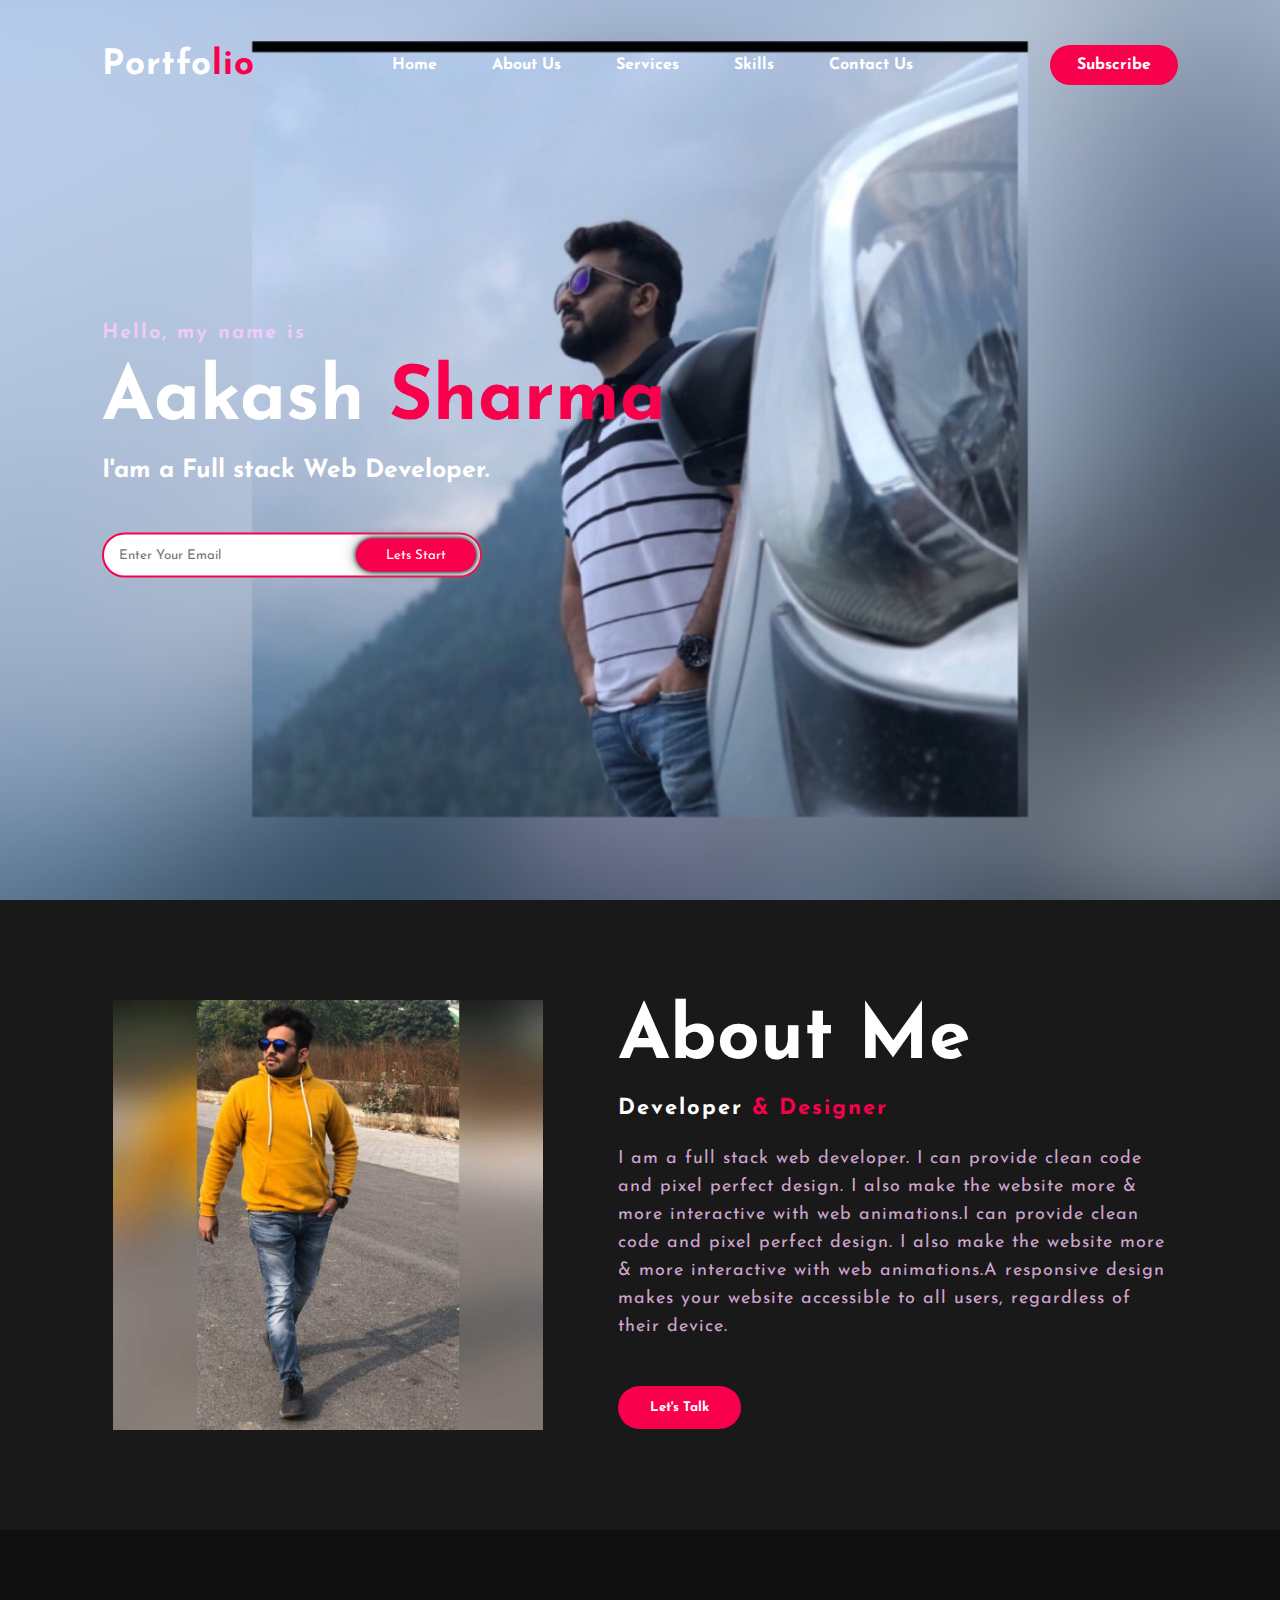
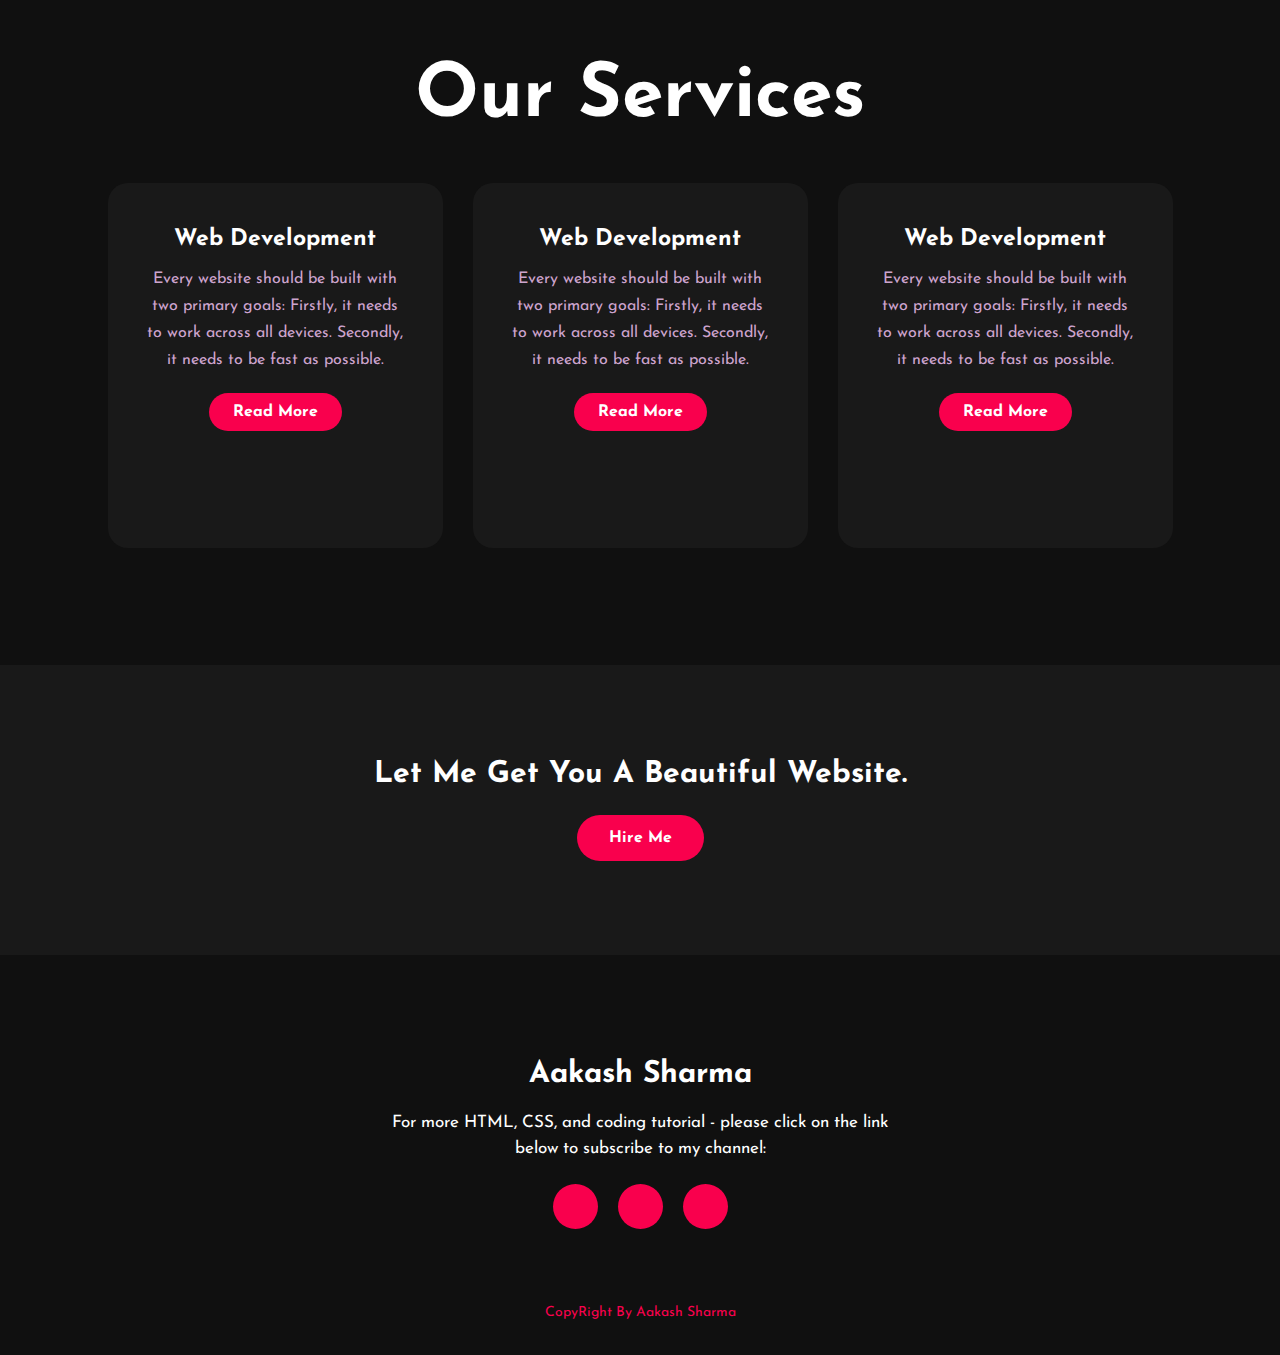
<file: portfolio website/index.html>
<!DOCTYPE html>
<html>
  <head>
    <title>Portfolio website</title>
    <link rel="stylesheet" type="text/css" href="style.css" />

    <link rel="preconnect" href="https://fonts.gstatic.com" />
    <link
      href="https://fonts.googleapis.com/css2?family=Josefin+Sans:ital,wght@0,100;0,200;0,300;0,400;0,500;0,600;0,700;1,100;1,200;1,300;1,400;1,500;1,600;1,700&display=swap"
      rel="stylesheet"
    />

    <link
      rel="stylesheet"
      href="https://cdnjs.cloudflare.com/ajax/libs/font-awesome/5.15.3/css/all.min.css"
      integrity="sha512-iBBXm8fW90+nuLcSKlbmrPcLa0OT92xO1BIsZ+ywDWZCvqsWgccV3gFoRBv0z+8dLJgyAHIhR35VZc2oM/gI1w=="
      crossorigin="anonymous"
      referrerpolicy="no-referrer"
    />
  </head>
  <body>
    <!----hero Section start---->

    <div class="hero">
      <nav>
        <h2 class="logo">Portfo<span>lio</span></h2>
        <ul>
          <li><a href="#">Home</a></li>
          <li><a href="#">About Us</a></li>
          <li><a href="#">Services</a></li>
          <li><a href="#">Skills</a></li>
          <li><a href="#">Contact Us</a></li>
        </ul>
        <a href="#" class="btn">Subscribe</a>
      </nav>

      <div class="content">
        <h4>Hello, my name is</h4>
        <h1>Aakash <span>Sharma</span></h1>
        <h3>I'am a Full stack Web Developer.</h3>
        <div class="newslatter">
          <form>
            <input
              type="email"
              name="email"
              id="mail"
              placeholder="Enter Your Email"
            />
            <input type="submit" name="submit" value="Lets Start" />
          </form>
        </div>
      </div>
    </div>

    <!----About section start---->
    <section class="about">
      <div class="main">
        <img src="img/FB_IMG_1672225589878.jpg" />
        <div class="about-text">
          <h2>About Me</h2>
          <h5>Developer <span>& Designer</span></h5>
          <p>
            I am a full stack web developer. I can provide clean code and pixel
            perfect design. I also make the website more & more interactive with
            web animations.I can provide clean code and pixel perfect design. I
            also make the website more & more interactive with web animations.A
            responsive design makes your website accessible to all users,
            regardless of their device.
          </p>
          <button type="button">Let's Talk</button>
        </div>
      </div>
    </section>

    <!-----service section start----------->
    <div class="service">
      <div class="title">
        <h2>Our Services</h2>
      </div>

      <div class="box">
        <div class="card">
          <i class="fas fa-bars"></i>
          <h5>Web Development</h5>
          <div class="pra">
            <p>
              Every website should be built with two primary goals: Firstly, it
              needs to work across all devices. Secondly, it needs to be fast as
              possible.
            </p>

            <p style="text-align: center">
              <a class="button" href="#">Read More</a>
            </p>
          </div>
        </div>

        <div class="card">
          <i class="far fa-user"></i>
          <h5>Web Development</h5>
          <div class="pra">
            <p>
              Every website should be built with two primary goals: Firstly, it
              needs to work across all devices. Secondly, it needs to be fast as
              possible.
            </p>

            <p style="text-align: center">
              <a class="button" href="#">Read More</a>
            </p>
          </div>
        </div>

        <div class="card">
          <i class="far fa-bell"></i>
          <h5>Web Development</h5>
          <div class="pra">
            <p>
              Every website should be built with two primary goals: Firstly, it
              needs to work across all devices. Secondly, it needs to be fast as
              possible.
            </p>

            <p style="text-align: center">
              <a class="button" href="#">Read More</a>
            </p>
          </div>
        </div>
      </div>
    </div>

    <!------Contact Me------>
    <div class="contact-me">
      <p>Let Me Get You A Beautiful Website.</p>
      <a class="button-two" href="#">Hire Me</a>
    </div>

    <!------footer start--------->
    <footer>
      <p>Aakash Sharma</p>
      <p>
        For more HTML, CSS, and coding tutorial - please click on the link below
        to subscribe to my channel:
      </p>
      <div class="social">
        <a href="#"><i class="fab fa-facebook-f"></i></a>
        <a href="#"><i class="fab fa-instagram"></i></a>
        <a href="#"><i class="fab fa-dribbble"></i></a>
      </div>
      <p class="end">CopyRight By Aakash Sharma</p>
    </footer>
  </body>
</html>
</file>
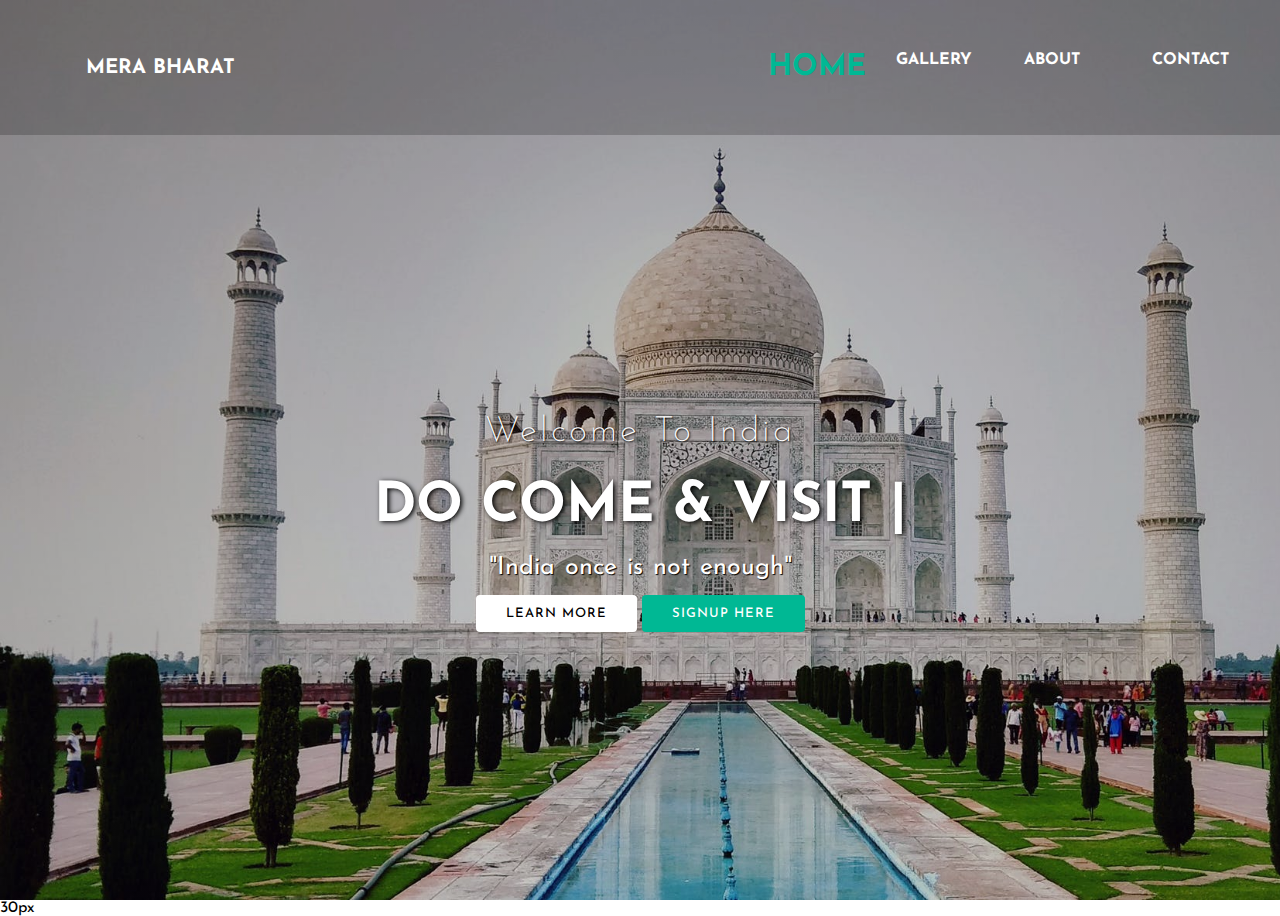
<file: website tajmahal/index.html>
<!DOCTYPE html>
<html>
  <head>
    <title></title>
    <link rel="stylesheet" type="text/css" href="style.css" />
    <link
      href="https://fonts.googleapis.com/css?family=Josefin+Sans&display=swap"
      rel="stylesheet"
    />
    <link
      rel="stylesheet"
      href="https://cdnjs.cloudflare.com/ajax/libs/animate.css/3.7.2/animate.min.css"
    />
  </head>
  <body>
    <header>
      <nav>
        <div class="logo"><h1 style="font-size: 20px">Mera bharat</h1></div>
        <div class="menu">
          <a href="#" style="font-size: 30px">Home</a>
          <a href="#">gallery</a>
          <a
            href="https://www.youtube.com/channel/UCwfaAHy4zQUb2APNOGXUCCA"
            target="_blank"
            >about</a
          >
          <a href="#">contact</a>
        </div>
      </nav>

      <main>
        <section>
          <h3>Welcome To India</h3>
          <h1>
            DO COME & VISIT <span class="change_content"> </span>
            <span style="margin-top: -10px"> | </span>
          </h1>
          <p>"India once is not enough"</p>
          <a href="#" class="btnone">learn more</a>
          <a href="#" class="btntwo">signup here</a>
        </section>
      </main>
    </header>
  </body>
</html>
30px
</file>
<file: portfolio website/style.css>
* {
  padding: 0;
  margin: 0;
  font-family: "Josefin Sans", sans-serif;
  box-sizing: border-box;
}
.hero {
  height: 100vh;
  width: 100%;
  background-image: url(img/quicksquarenew_20221228165449417.jpg);
  background-size: cover;
  background-position: center;
}
nav {
  display: flex;
  align-items: center;
  justify-content: space-between;
  padding-top: 45px;
  padding-left: 8%;
  padding-right: 8%;
}
.logo {
  color: white;
  font-size: 35px;
  letter-spacing: 1px;
  cursor: pointer;
}
span {
  color: #f9004d;
}
nav ul li {
  list-style-type: none;
  display: inline-block;
  padding: 10px 25px;
}
nav ul li a {
  color: white;
  text-decoration: none;
  font-weight: bold;
  text-transform: capitalize;
}
nav ul li a:hover {
  color: #f9004d;
  transition: 0.4s;
}
.btn {
  background-color: #f9004d;
  color: white;
  text-decoration: none;
  border: 2px solid transparent;
  font-weight: bold;
  padding: 10px 25px;
  border-radius: 30px;
  transition: transform 0.4s;
}
.btn:hover {
  transform: scale(1.2);
}
.content {
  position: absolute;
  top: 50%;
  left: 8%;
  transform: translateY(-50%);
}
h1 {
  color: white;
  margin: 20px 0px 20px;
  font-size: 75px;
}
h3 {
  color: white;
  font-size: 25px;
  margin-bottom: 50px;
}
h4 {
  color: #fcfc;
  letter-spacing: 2px;
  font-size: 20px;
}
.newslatter form {
  width: 380px;
  max-width: 100%;
  position: relative;
}
.newslatter form input:first-child {
  display: inline-block;
  width: 100%;
  padding: 14px 130px 14px 15px;
  border: 2px solid #f9004d;
  outline: none;
  border-radius: 30px;
}
.newslatter form input:last-child {
  position: absolute;
  display: inline-block;
  outline: none;
  border: none;
  padding: 10px 30px;
  border-radius: 30px;
  background-color: #f9004d;
  color: white;
  box-shadow: 0px 0px 5px #000, 0px 0px 15px #858585;
  top: 6px;
  right: 6px;
}

.about {
  width: 100%;
  padding: 100px 0px;
  background-color: #191919;
}
.about img {
  height: auto;
  width: 430px;
}
.about-text {
  width: 550px;
}
.main {
  width: 1130px;
  max-width: 95%;
  margin: 0 auto;
  display: flex;
  align-items: center;
  justify-content: space-around;
}
.about-text h2 {
  color: white;
  font-size: 75px;
  text-transform: capitalize;
  margin-bottom: 20px;
}
.about-text h5 {
  color: white;
  letter-spacing: 2px;
  font-size: 22px;
  margin-bottom: 25px;
  text-transform: capitalize;
}
.about-text p {
  color: #fcfc;
  letter-spacing: 1px;
  line-height: 28px;
  font-size: 18px;
  margin-bottom: 45px;
}
button {
  background-color: #f9004d;
  color: white;
  text-decoration: none;
  border: 2px solid transparent;
  font-weight: bold;
  padding: 13px 30px;
  border-radius: 30px;
  transition: 0.4s;
}
button:hover {
  background-color: transparent;
  border: 2px solid #f9004d;
  cursor: pointer;
}

.service {
  background: #101010;
  width: 100%;
  padding: 100px 0px;
}
.title h2 {
  color: white;
  font-size: 75px;
  width: 1130px;
  margin: 30px auto;
  text-align: center;
}
.box {
  display: flex;
  justify-content: center;
  align-items: center;
  min-height: 400px;
}
.card {
  height: 365px;
  width: 335px;
  padding: 20px 35px;
  background: #191919;
  border-radius: 20px;
  margin: 15px;
  position: relative;
  overflow: hidden;
  text-align: center;
}
.card i {
  font-size: 50px;
  display: block;
  text-align: center;
  margin: 25px 0px;
  color: #f9004d;
}
h5 {
  color: white;
  font-size: 23px;
  margin-bottom: 15px;
}
.pra p {
  color: #fcfc;
  font-size: 16px;
  line-height: 27px;
  margin-bottom: 25px;
}
.card .button {
  background-color: #f9004d;
  color: white;
  text-decoration: none;
  border: 2px solid transparent;
  font-weight: bold;
  padding: 9px 22px;
  border-radius: 30px;
  transition: 0.4s;
}
.card .button:hover {
  background-color: transparent;
  border: 2px solid #f9004d;
  cursor: pointer;
}
.contact-me {
  width: 100%;
  height: 290px;
  background: #191919;
  display: flex;
  align-items: center;
  flex-direction: column;
  justify-content: center;
}
.contact-me p {
  color: white;
  font-size: 30px;
  font-weight: bold;
  margin-bottom: 25px;
}
.contact-me .button-two {
  background-color: #f9004d;
  color: white;
  text-decoration: none;
  border: 2px solid transparent;
  font-weight: bold;
  padding: 13px 30px;
  border-radius: 30px;
  transition: 0.4s;
}
.contact-me .button-two:hover {
  background-color: transparent;
  border: 2px solid #f9004d;
  cursor: pointer;
}
footer {
  position: relative;
  width: 100%;
  height: 400px;
  background: #101010;
  display: flex;
  flex-direction: column;
  align-items: center;
  justify-content: center;
}
footer p:nth-child(1) {
  font-size: 30px;
  color: white;
  margin-bottom: 20px;
  font-weight: bold;
}
footer p:nth-child(2) {
  color: white;
  font-size: 17px;
  width: 500px;
  text-align: center;
  line-height: 26px;
}
.social {
  display: flex;
}
.social a {
  width: 45px;
  height: 45px;
  display: flex;
  align-items: center;
  justify-content: center;
  background: #f9004d;
  border-radius: 50%;
  margin: 22px 10px;
  color: white;
  text-decoration: none;
  font-size: 20px;
}
.social a:hover {
  transform: scale(1.3);
  transition: 0.3s;
}
.end {
  position: absolute;
  color: #f9004d;
  bottom: 35px;
  font-size: 14px;
}
</file>
<file: website tajmahal/style.css>
* {
  margin: 0;
  padding: 0;
  box-sizing: border-box;
  font-family: "Josefin Sans", sans-serif;
}

header {
  width: 100%;
  height: 100vh;
  background-image: linear-gradient(rgba(0, 0, 0, 0.3), rgba(0, 0, 0, 0.15)),
    url("taj.jpg");
  background-repeat: no-repeat;
  background-size: cover;
}

nav {
  width: 100%;
  height: 15vh;
  background: rgba(0, 0, 0, 0.2);
  color: white;
  display: flex;
  justify-content: space-between;
  align-items: center;
  text-transform: uppercase;
}

nav .logo {
  width: 25%;
  text-align: center;
  /*background: red;*/
}

nav .menu {
  width: 40%;
  display: flex;
  justify-content: space-around;
}

nav .menu a {
  width: 25%;
  text-decoration: none;
  color: white;
  font-weight: bold;
}

nav .menu a:first-child {
  color: #00b894;
}

main {
  width: 100%;
  height: 85vh;
  display: flex;
  justify-content: center;
  align-items: center;
  text-align: center;
  color: white;
}

section h3 {
  font-size: 35px;
  font-weight: 200;
  letter-spacing: 3px;
  text-shadow: 1px 1px 2px black;
}

section h1 {
  margin: 30px 0 20px 0;
  font-size: 55px;
  font-weight: 700;
  text-shadow: 2px 1px 5px black;
  text-transform: uppercase;
}

section p {
  font-size: 25px;
  word-spacing: 2px;
  margin-bottom: 25px;
  text-shadow: 1px 1px 1px black;
}

section a {
  padding: 12px 30px;
  border-radius: 4px;
  outline: none;
  text-transform: uppercase;
  font-size: 13px;
  font-weight: 500;
  text-decoration: none;
  letter-spacing: 1px;
  transition: all 0.5s ease;
}

section .btnone {
  /*background: #00b894;*/
  background: #fff;
  color: #000;
}

.btnone:hover {
  background: #00b894;
  color: white;
}

section .btntwo {
  background: #00b894;
  color: white;
}

.btntwo:hover {
  background: #fff;
  color: #000;
}

.change_content:after {
  content: "";
  animation: changetext 10s infinite linear;
  color: #00b894;
}

@keyframes changetext {
  0% {
    content: "Darjeeling";
  }
  20% {
    content: "Agra";
  }
  35% {
    content: "Jaipur";
  }
  60% {
    content: "kerala";
  }
  80% {
    content: "delhi";
  }
  100% {
    content: "Mumbai";
  }
}
</file>
